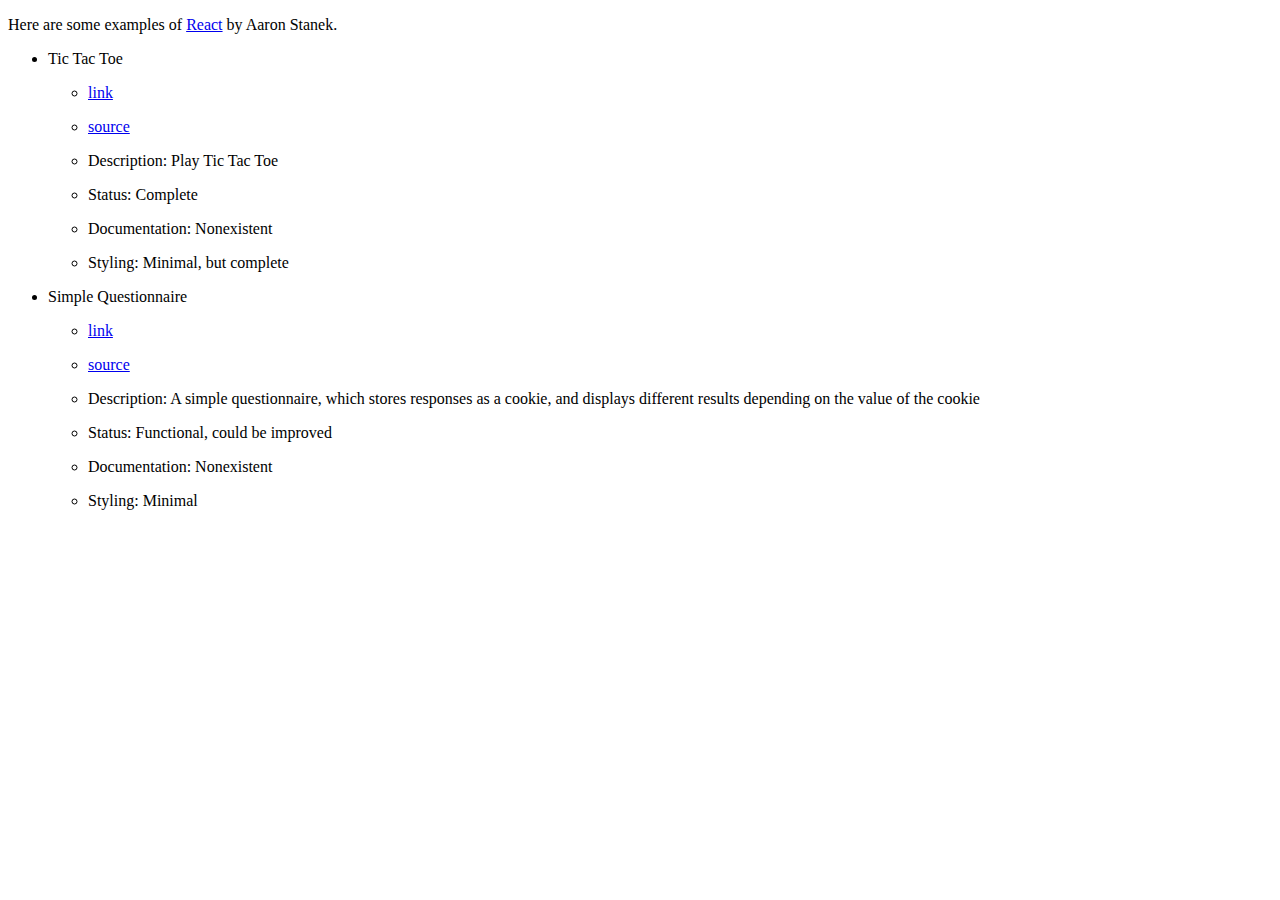
<file: index.html>
<!DOCTYPE html>
<html>
    <head>
        <meta charset="utf-8">
    </head>
    <body>
        <p>
            Here are some examples of <a href="https://reactjs.org/">React</a> by Aaron Stanek.
        </p>
        <ul>

            <li>
                <p>Tic Tac Toe</p>
                <ul>
                    <li><p><a href="https://tictactoe.aaronstanek.com/">link</a></p></li>
                    <li><p><a href="https://github.com/aaronstanektictactoe/aaronstanektictactoe.github.io">source</a></p></li>
                    <li><p>Description: Play Tic Tac Toe</p></li>
                    <li><p>Status: Complete</p></li>
                    <li><p>Documentation: Nonexistent</p></li>
                    <li><p>Styling: Minimal, but complete</p></li>
                </ul>
            </li>

            <li>
                <p>Simple Questionnaire</p>
                <ul>
                    <li><p><a href="https://reactexamples.aaronstanek.com/quiz1/reset.html">link</a></p></li>
                    <li><p><a href="https://github.com/aaronstanekreactexamples/aaronstanekreactexamples.github.io/tree/master/quiz1">source</a></p></li>
                    <li><p>
                        Description: A simple questionnaire, which stores responses as a cookie,
                        and displays different results depending on the value of the cookie
                    </p></li>
                    <li><p>Status: Functional, could be improved</p></li>
                    <li><p>Documentation: Nonexistent</p></li>
                    <li><p>Styling: Minimal</p></li>
                </ul>
            </li>

        </ul>
    </body>
</html>
</file>
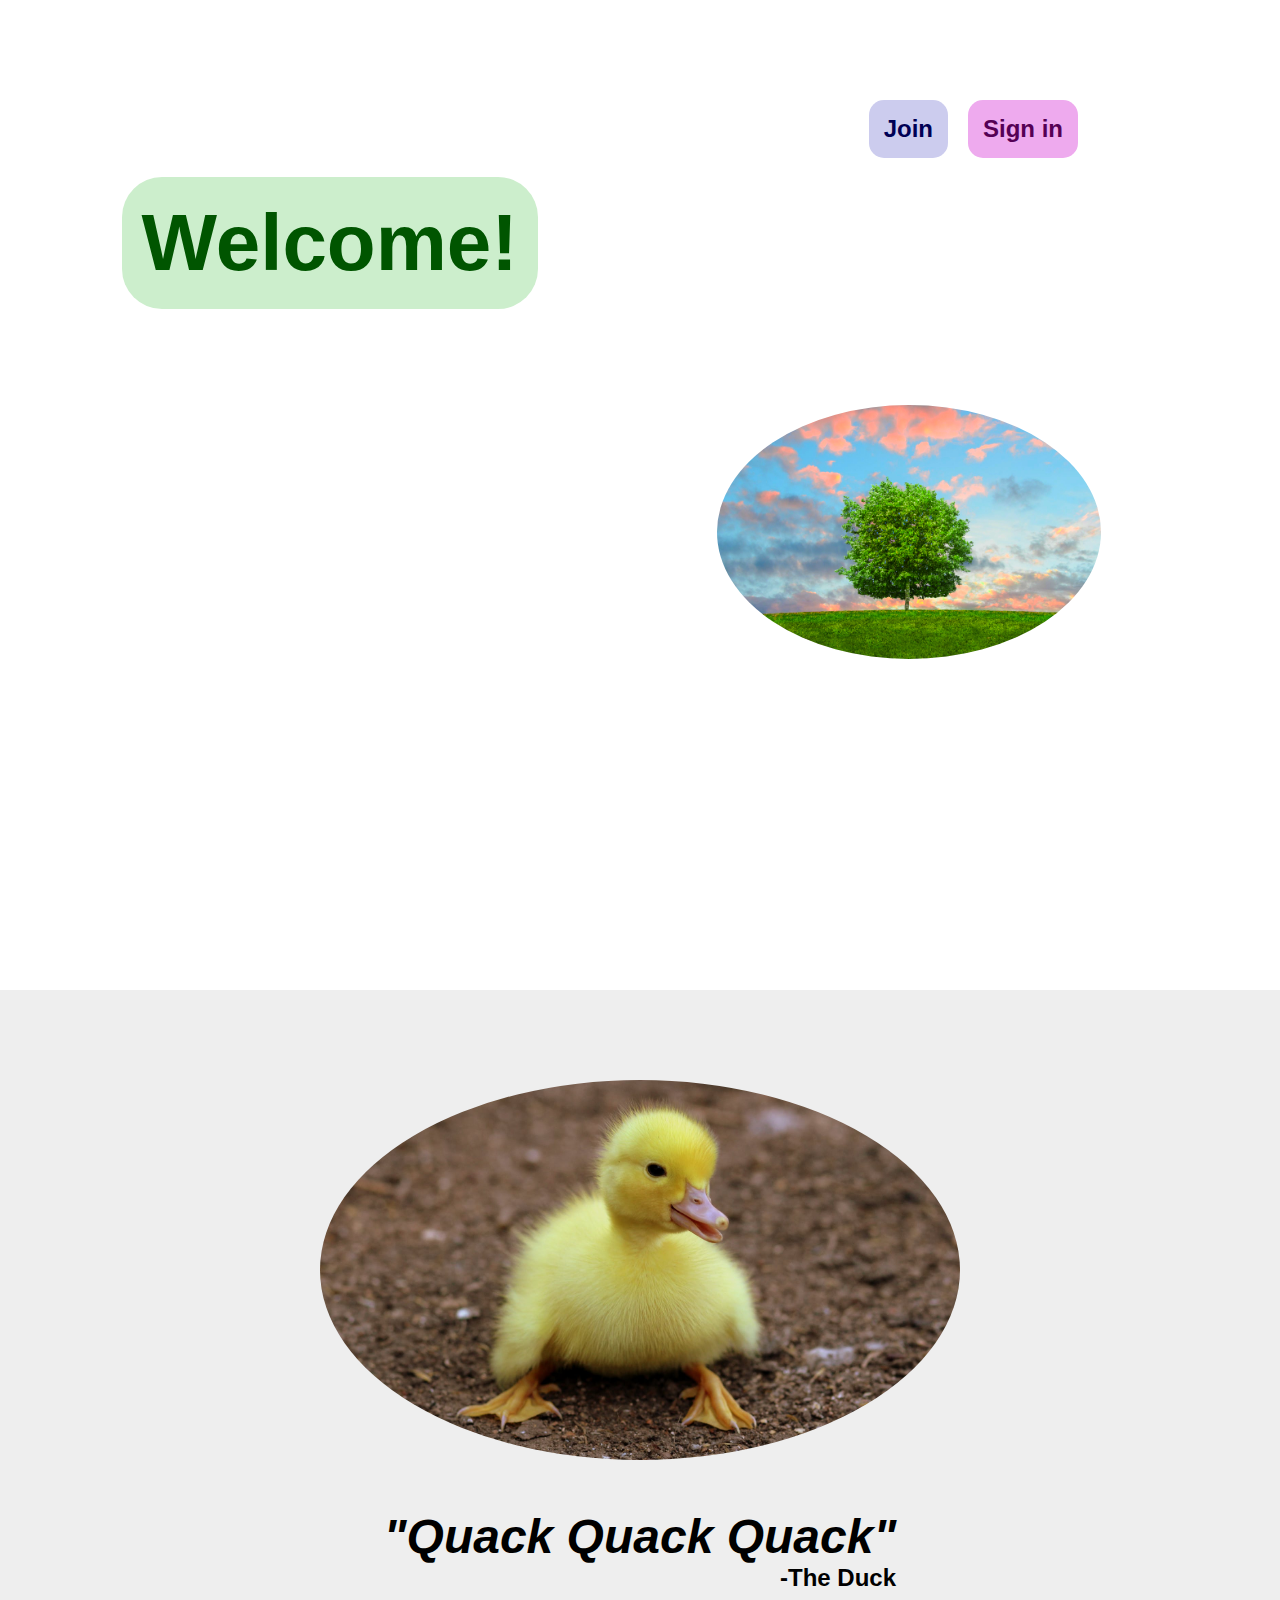
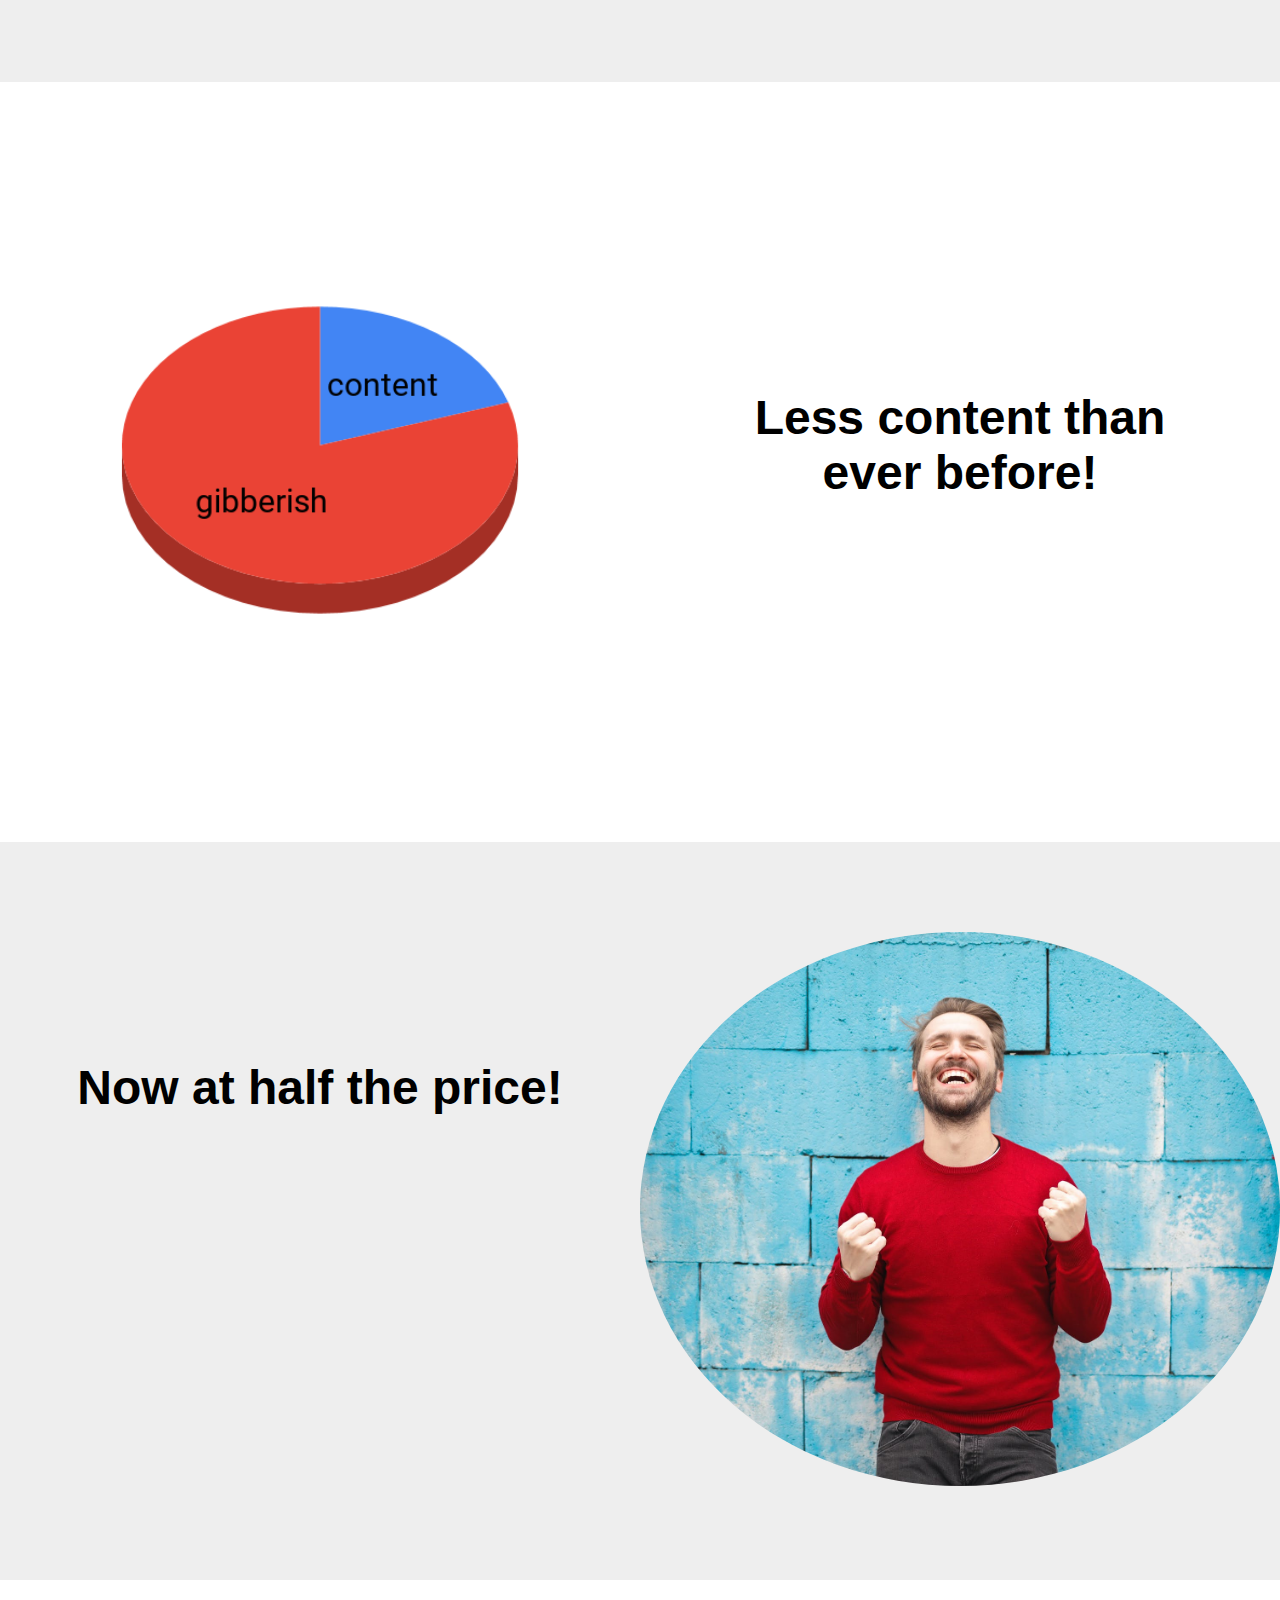
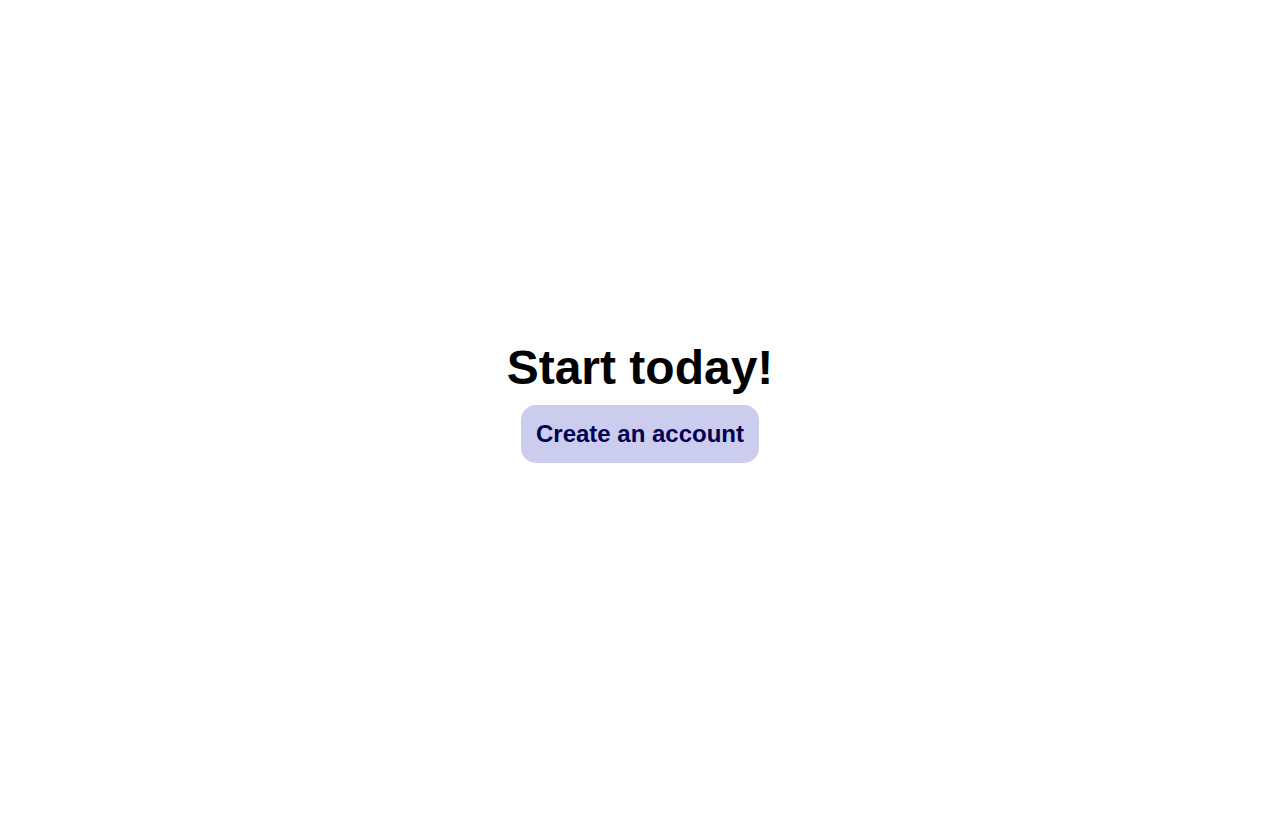
<file: page2/index.html>
<!DOCTYPE html>
<html>
    <head>
        <meta charset="utf-8">
        <link rel="stylesheet" type="text/css" href="index.css">
        <script src="index.js"></script>
    </head>
    <body>
        <div class="topBox">
            <div class="welcome"><p>Welcome!</p></div>
            <div class="signin"><div class="tab">
                <div class="cell">
                    <div class="signinbox" onclick="gotoNew()">
                        <p>Join</p>
                    </div>
                </div>
                <div class="cell">
                    <div class="signinbox signinboxred" onclick="gotoLogin()">
                        <p>Sign in</p>
                    </div>
                </div>
            </div></div>
            <div class="treephoto"><img src="tree.jpg" /></div>
        </div>
        <div class="spaceBox"></div>
        <div class="grayback">
        <div class="duckling"><img src="duckling.jpeg" /></div>
        <p class="quote">&quot;Quack Quack Quack&quot;</p>
        <div class="belowquote"><p>-The Duck</p></div>
        </div>
        <div class="spaceBox"></div>
        <div class="lesscontentTab">
            <div class="lesscontentCell"><img src="chart.png" /></div>
            <div class="lesscontentCell">
                <div class="lesscontent"><p>Less content than ever before!</p></div>
            </div>
        </div>
        <div class="spaceBox"></div>
        <div class="grayback">
            <div class="lesscontentTab">
                <div class="lesscontentCell">
                    <div class="lesscontent"><p>Now at half the price!</p></div>
                </div>
                <div class="lesscontentCell"><img src="happy.jpeg" /></div>
            </div>
        </div>
        <div class="spaceBox"></div>
        <div class="spaceBox"></div>
        <p class="starttoday">Start today!</p>
        <div class="signinbox bottombox" onclick="gotoNew()">
            <p>Create an account</p>
        </div>
        <div class="spaceBox"></div>
        <div class="spaceBox"></div>
    </body>
</html>
</file>
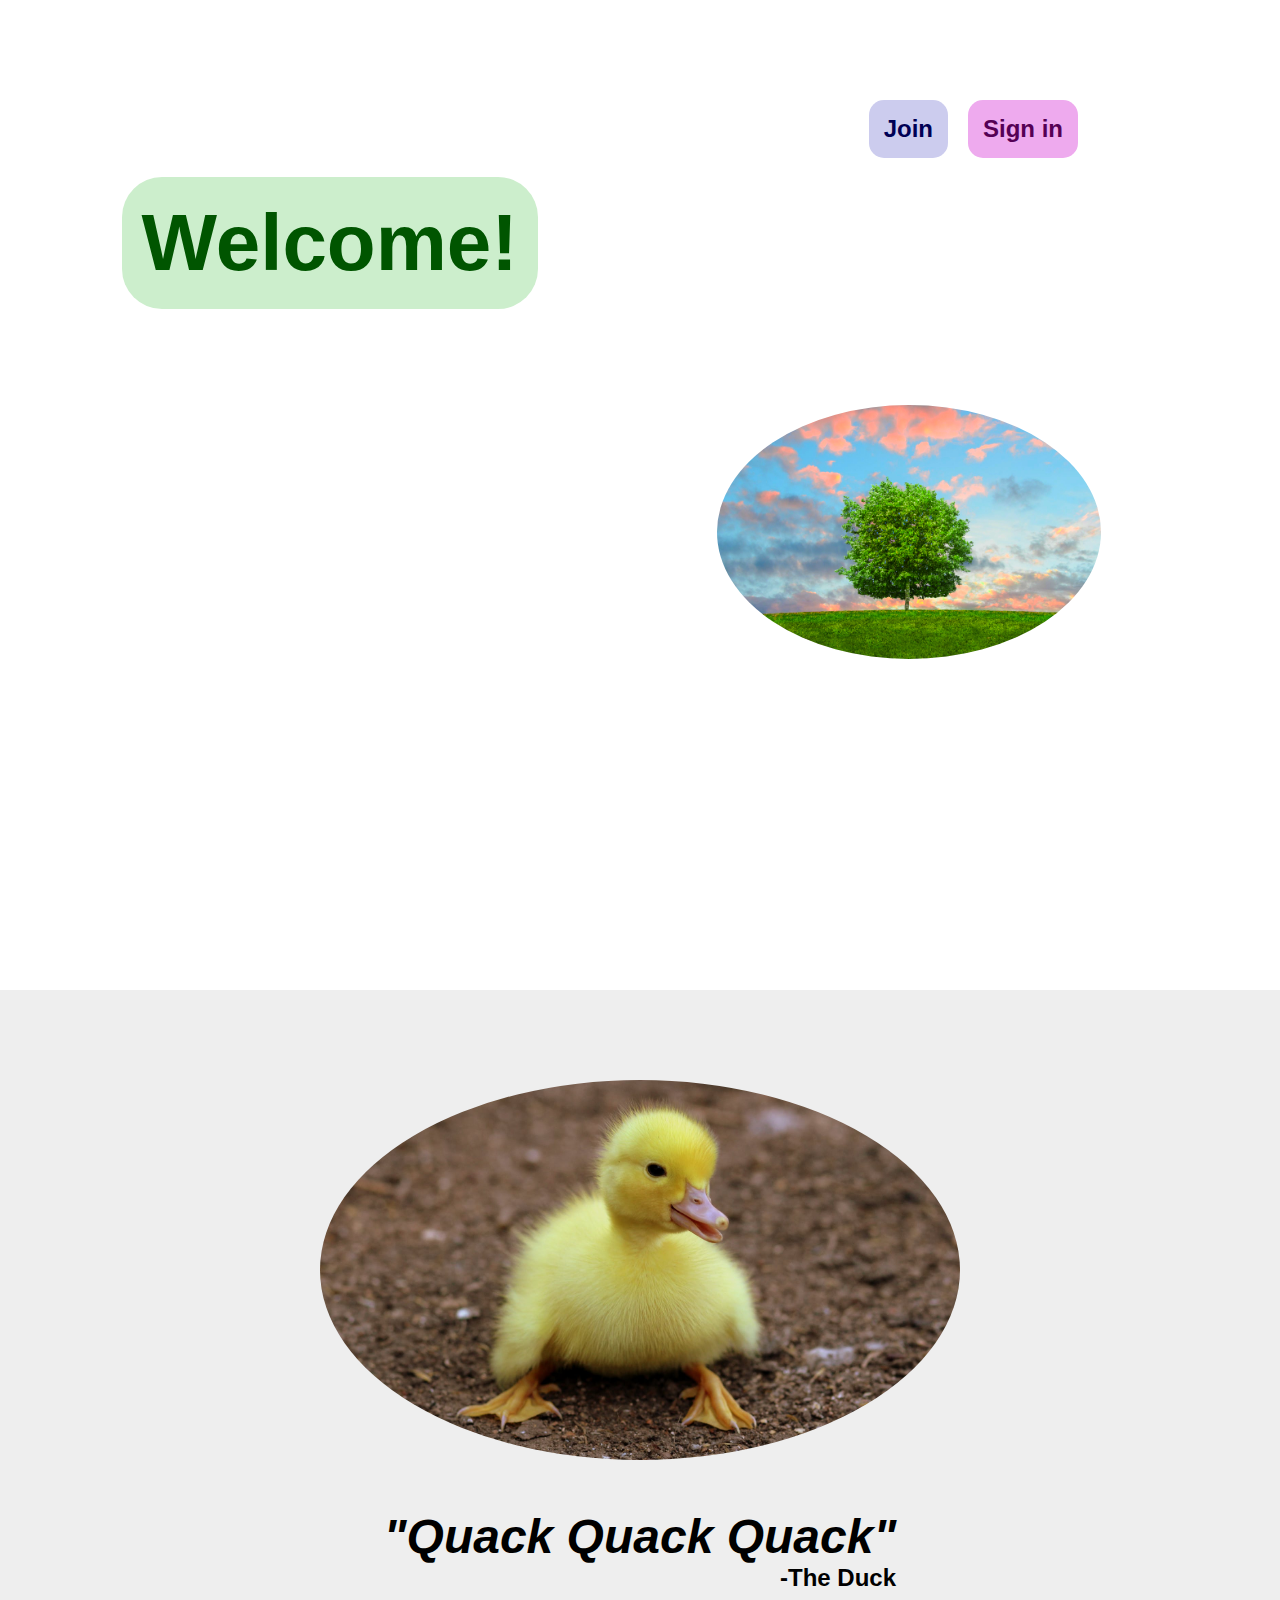
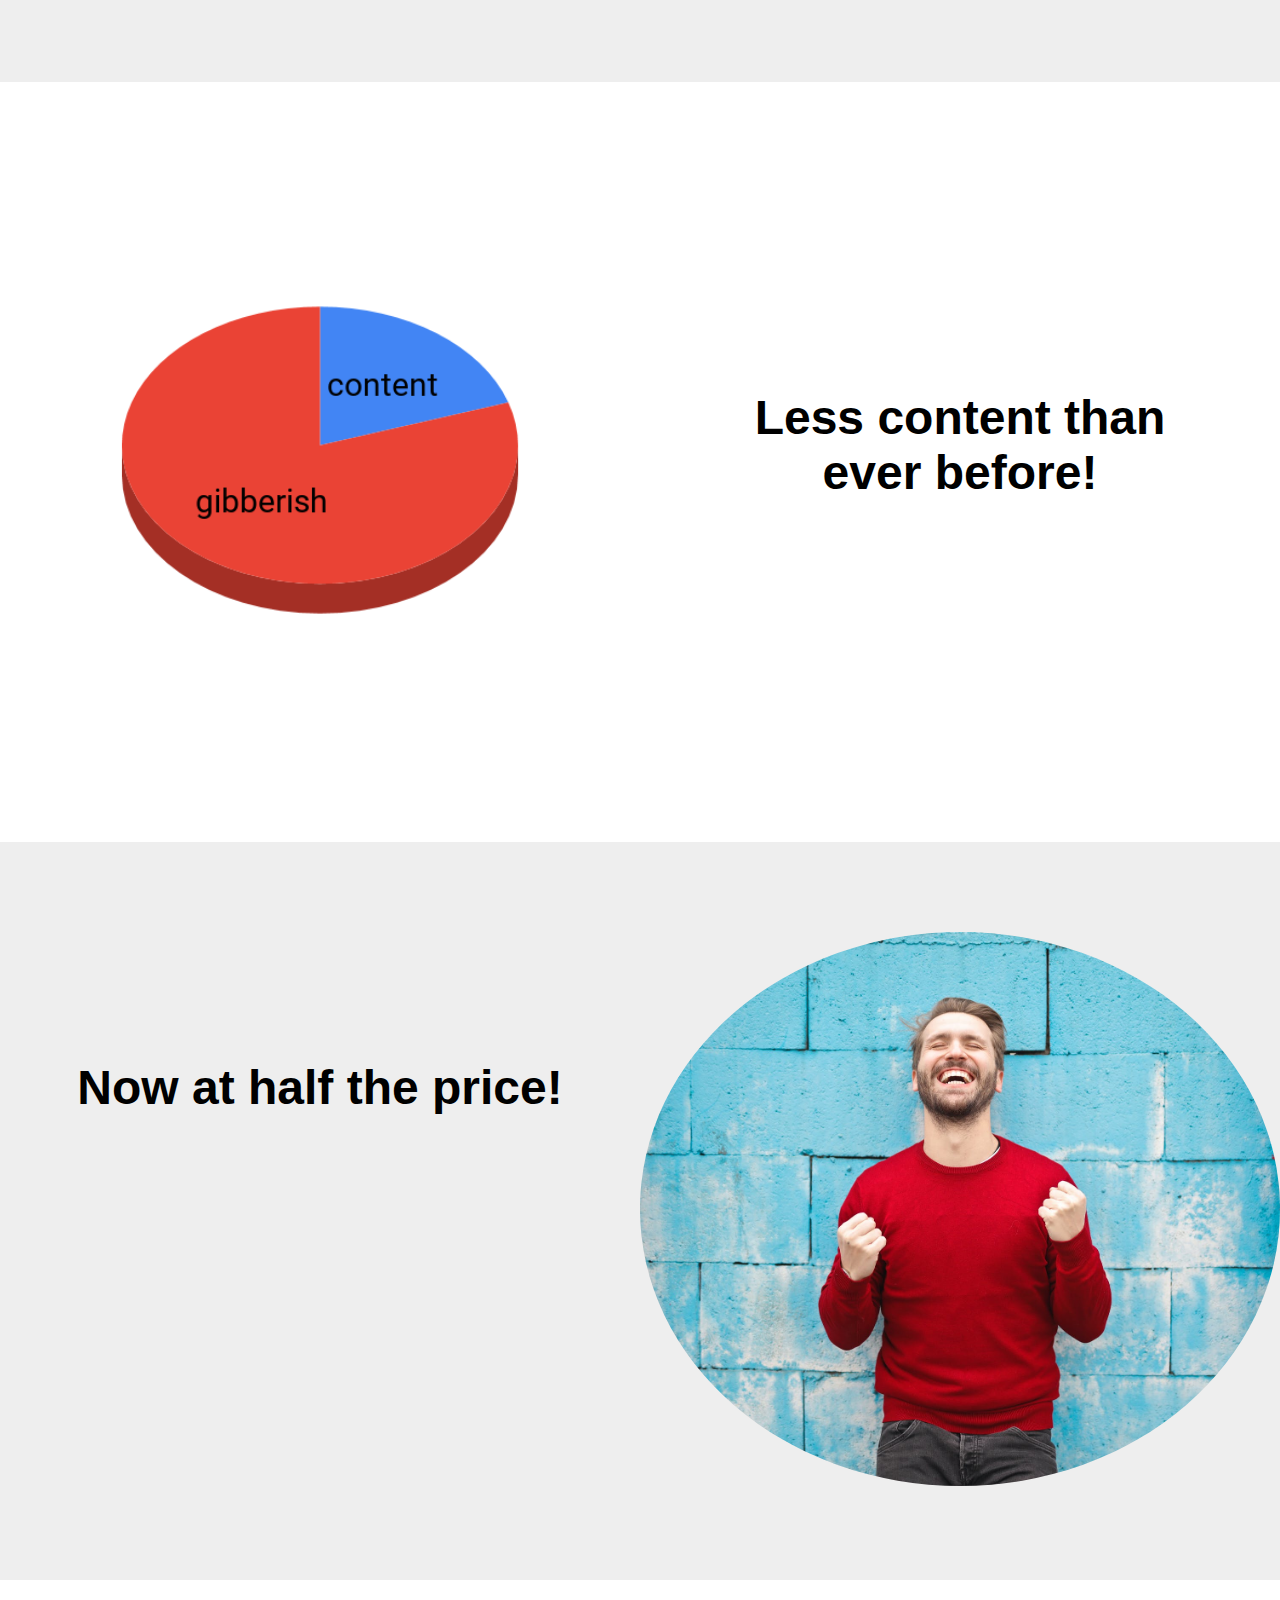
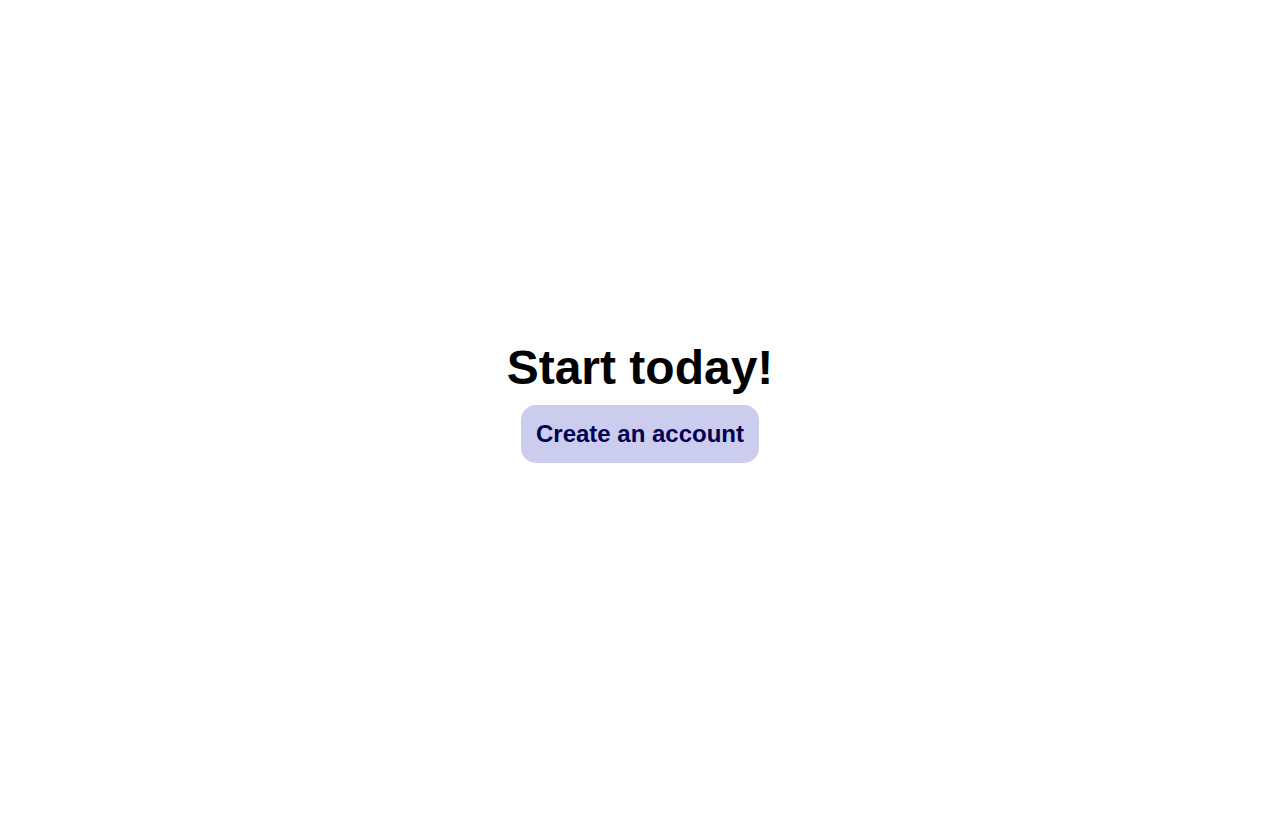
<file: page2/logout.html>
<!DOCTYPE html>
<html>
    <head>
        <meta charset="utf-8">
        <script>
            document.cookie = "page2={};path=/;";
            window.location = "index.html";
        </script>
    </head>
    <body>
    </body>
</html>
</file>
<file: page2/index.css>
body {
    margin: 0px;
    border-width: 0px;
    padding: 0px;
    position: relative;
}

p {
    font-family: Arial, Helvetica, sans-serif;
    margin: 0px;
    font-weight: bold;
}

div {
    margin: 0px;
    border-width: 0px;
    padding: 0px;
}

.topBox {
    width: 90vw;
    height: 90vh;
    margin-left: auto;
    margin-right: auto;
    position: relative;
}

.welcome {
    position: absolute;
    top: 30%;
    transform: translate(0px,-50%);
    left: 5%;
    padding: 20px;
    background-color: #CCEECC;
    border-radius: 40px;
}

.welcome p {
    font-size: 500%;
    font-family: 'Lucida Sans', 'Lucida Sans Regular', 'Lucida Grande', 'Lucida Sans Unicode', sans-serif;
    color: #005500;
}

.domain {
    position: absolute;
    font-size: 200%;
    right: 10%;
    bottom: 0;
}

.signin {
    position: absolute;
    top: 10vh;
    right: 10vw;
}

.tab {
    display: table-row;
}

.cell {
    display: table-cell;
}

.signinbox {
    margin: 10px;
    padding: 5px;
    background-color: #CCCCEE;
    border-radius: 15px;
}

.signinboxred {
    background-color: #EEAAEE;
}

.signinbox:hover {
    background-color: #8888AA;
}

.signinboxred:hover {
    background-color: #BB77BB;
}

.signinbox p {
    font-size: 150%;
    margin: 10px;
    color: #000055;
}

.signinboxred p {
    color: #550055;
}

.spaceBox {
    width: 90vw;
    height: 20vh;
    margin-left: auto;
    margin-right: auto;
}

img {
    width: 100%;
    border-radius: 50%;
}

.treephoto {
    position: absolute;
    width: 30vw;
    top: 50%;
    right: 10%;
}

.treephoto img {
    filter: saturate(200%);
}

.duckling {
    width: 50%;
    margin-left: auto;
    margin-right: auto;
}

.quote {
    text-align: center;
    font-size: 300%;
    font-style: italic;
    margin-top: 5vh;
}

.belowquote {
    width: fit-content;
    margin-right: 30%;
    margin-left: auto;
}

.belowquote p {
    font-size: 150%;
}

.grayback {
    width: 100%;
    height: fit-content;
    background-color: #EEEEEE;
    padding-top: 10vh;
    padding-bottom: 10vh;
}

.lesscontentTab {
    display: flex;
    flex-direction: row;
}

.lesscontentCell {
    flex-basis: 50%;
}

.lesscontent {
    margin-top: 20%;
    width: 80%;
    margin-left: auto;
    margin-right: auto;
}

.lesscontent p {
    text-align: center;
    font-size: 300%;
}

.starttoday {
    text-align: center;
    font-size: 300%;
}

.bottombox {
    width: fit-content;
    margin-left: auto;
    margin-right: auto;
}
</file>
